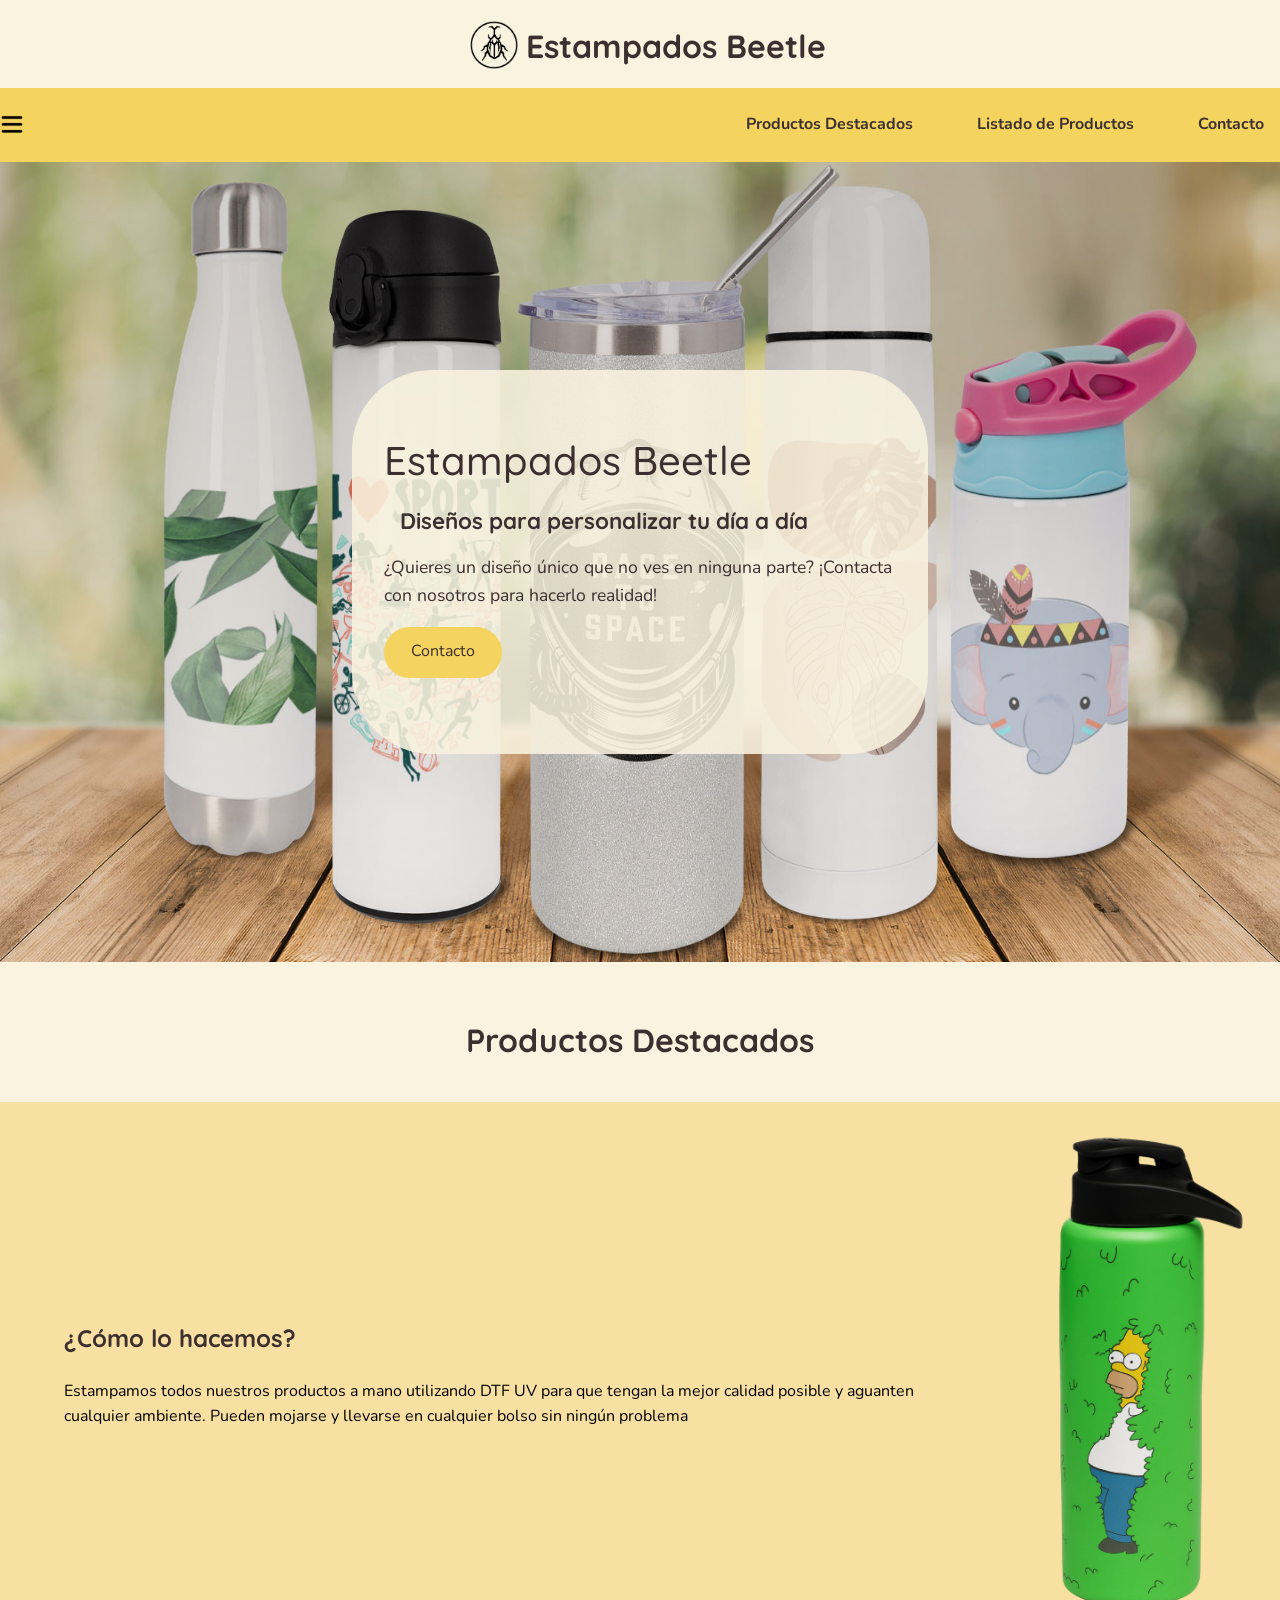
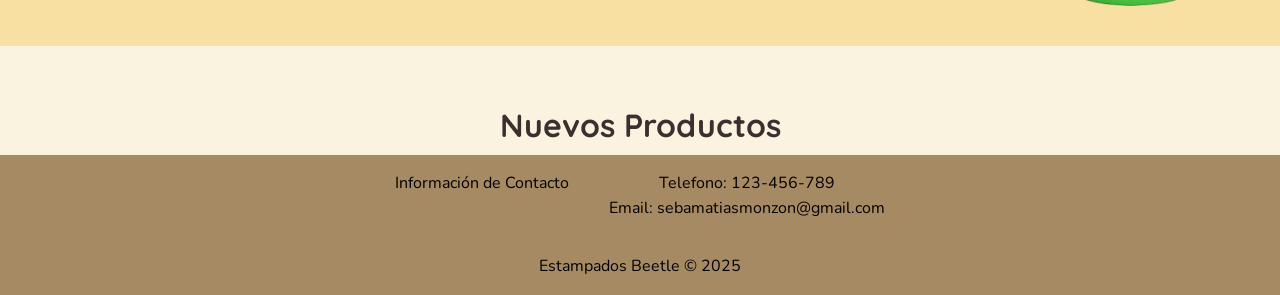
<file: index.html>
<!DOCTYPE html>
<html lang="en">
<head>
    <meta charset="UTF-8">
    <meta name="viewport" content="width=device-width, initial-scale=1.0">
    <title>Estampados Beetle</title>
    <link rel="icon" type="image/png" href="imgs/EstampadosBeetle.png">
    <link rel="stylesheet" href="css/styles.css">
</head>
<body>
    <header class="header">
        <div class="container-logo">
            <a href="index.html">
                <img src="imgs/EstampadosBeetle.png" alt="Estampados Beetle">
                <h1>Estampados Beetle</h1>
            </a>
        </div>

        <div class="container-navbar">
            <nav class="navbar">
                <img src="imgs/navbar_hamburguer.png" alt="Abrir Menu">
                <ul class="navbar-menu">
                    <li><b><a href="index.html">Productos Destacados</a></b></li>
                    <li><b><a href="listado_box.html">Listado de Productos</a></b></li>
                    <li><b><a href="contacto.html">Contacto</a></b></li>
                </ul>
            </nav>
        </div>
    </header>

    <section class="banner">
        <div class="content-banner">
            <h2>Estampados Beetle</h2>
            <h3>Diseños para personalizar tu día a día</h3>
            <p>¿Quieres un diseño único que no ves en ninguna parte? ¡Contacta con nosotros para hacerlo realidad!</p>
            <a href="contacto.html">Contacto</a>
        </div>
    </section>

    <main class="main-content">
        <section class="container_top-products">
            <h2 class="heading-1">Productos Destacados</h2>
            <div class="container-products">
                <a href="producto.html?id=1">
                    <div class="card-product product-TazaCeramicaNacional">
                        <p>Taza Cerámica Nacional</p>
                        <span>Ver más</span>
                    </div>
                </a>

                <a href="producto.html?id=2">
                    <div class="card-product product-BotellaPlastico">
                        <p>Botella de Plastico 500cc</p>
                        <span>Ver más</span>
                    </div>
                </a>

                <a href="producto.html?id=3">
                    <div class="card-product product-BotellaAluminio">
                        <p>Botella de Aluminio 500cc</p>
                        <span>Ver más</span>
                    </div>
                </a>
            </div>
        </section>

        <section class="container-process">
            <div class="process">
                <h2>¿Cómo lo hacemos?</h2>
                <p>Estampamos todos nuestros productos a mano utilizando DTF UV para que tengan la mejor calidad posible y aguanten cualquier ambiente. Pueden mojarse y llevarse en cualquier bolso sin ningún problema</p>
            </div>
            <img src="imgs/BotellaHomero.png" alt="Botella con Homero en un arbusto">
        </section>

        <section class="container_new-products">
            <h2 class="heading-1">Nuevos Productos</h2>
            <div class="container-products">
                <a href="producto.html?id=4">
                    <div class="card-product product-TazaPlastico">
                        <p>Taza de Plastico</p>
                        <span>Ver más</span>
                    </div>
                </a>

                <a href="producto.html?id=5">
                    <div class="card-product product-VasoCafe">
                        <p>Vaso para café de Cerámica</p>
                        <span>Ver más</span>
                    </div>
                </a>

                <a href="producto.html?id=6">
                    <div class="card-product product-MateChico">
                        <p>Mate Chico</p>
                        <span>Ver más</span>
                    </div>
                </a>
            </div>
        </section>
    </main>

    <footer class="footer">
        <div class="container-footer">
            <p class="footer-title">Información de Contacto</p>
            <ul>
                <li>Telefono: 123-456-789</li>
                <li>Email: sebamatiasmonzon@gmail.com</li>
            </ul>
        </div>
        <div class="copyright">
            <p>Estampados Beetle &copy; 2025</p>
        </div>
    </footer>

    <script src="scripts/scripts.js"></script>
</body>
</html>
</file>
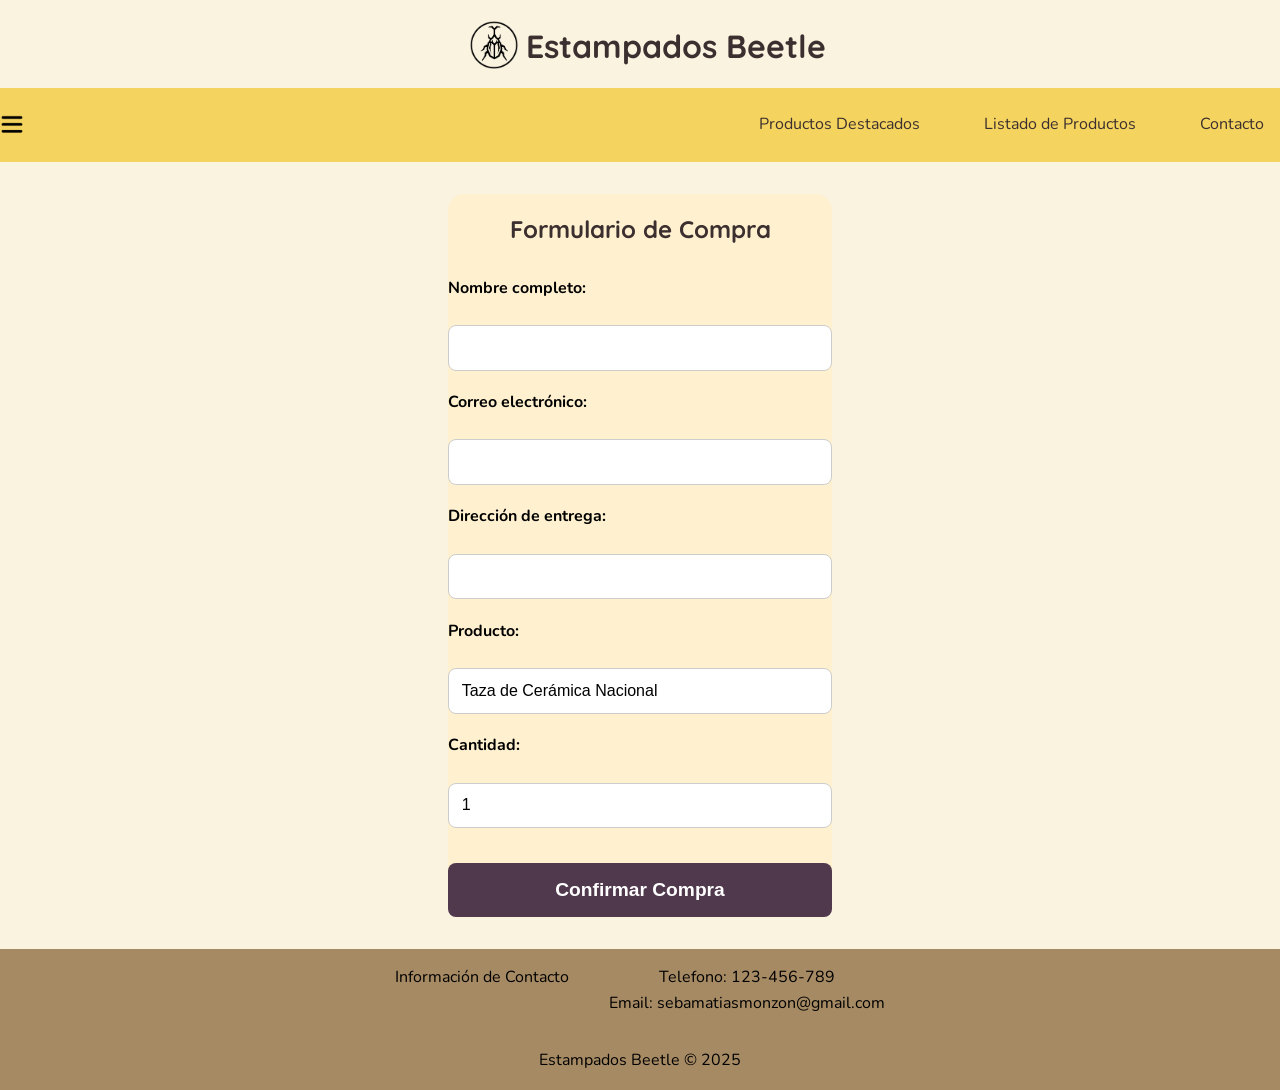
<file: comprarForm.html>
<!DOCTYPE html>
<html lang="en">
<head>
    <meta charset="UTF-8">
    <meta name="viewport" content="width=device-width, initial-scale=1.0">
    <title>Estampados Beetle - Productos</title>
    <link rel="stylesheet" href="css/styles.css">
</head>
<body>
    <header class="header">
        <div class="container-logo">
            <a href="index.html">
                <img src="imgs/EstampadosBeetle.png" alt="Estampados Beetle">
                <h1>Estampados Beetle</h1>
            </a>
        </div>

        <div class="container-navbar">
            <nav class="navbar">
                <img src="imgs/navbar_hamburguer.png" alt="Abrir Menu">
                <ul class="navbar-menu">
                    <li><a href="index.html">Productos Destacados</a></li>
                    <li><a href="listado_tabla.html">Listado de Productos</a></li>
                    <li><a href="contacto.html">Contacto</a></li>
                </ul>
            </nav>
        </div>
    </header>

    <main class="main-content">
        <div class="container-form">
        <h2>Formulario de Compra</h2>
        <form  id="formCompra" action="#" method="post">
            
            <label for="nombre">Nombre completo:</label>
            <input type="text" id="nombre" name="nombre" required>

            <label for="email">Correo electrónico:</label>
            <input type="email" id="email" name="email" required>

            <label for="direccion">Dirección de entrega:</label>
            <input type="text" id="direccion" name="direccion" required>

            <label for="producto">Producto:</label>
            <input type="text" id="producto" name="producto" value="Taza de Cerámica Nacional" readonly>

            <label for="cantidad">Cantidad:</label>
            <input type="number" id="cantidad" name="cantidad" min="1" value="1" required>

            <button type="submit">Confirmar Compra</button>
        </form>
        </div>
    </main>

    <footer class="footer">
        <div class="container-footer">
            <p class="footer-title">Información de Contacto</p>
            <ul>
                <li>Telefono: 123-456-789</li>
                <li>Email: sebamatiasmonzon@gmail.com</li>
            </ul>
        </div>
        <div class="copyright">
            <p>Estampados Beetle &copy; 2025</p>
        </div>
    </footer>

    <script src="scripts/scripts.js"></script>
</body>
</html>
</file>
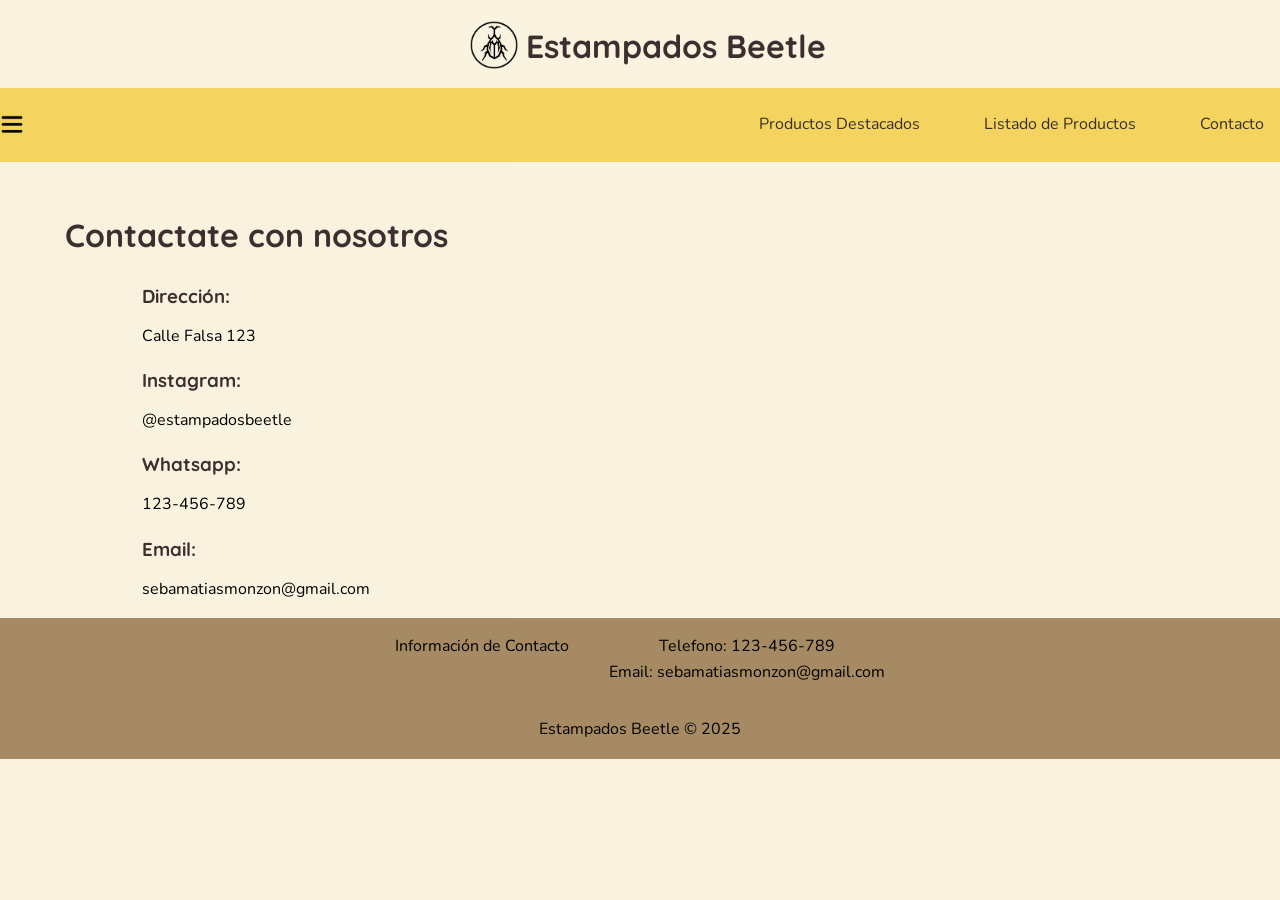
<file: contacto.html>
<!DOCTYPE html>
<html lang="en">
<head>
    <meta charset="UTF-8">
    <meta name="viewport" content="width=device-width, initial-scale=1.0">
    <title>Estampados Beetle - Productos</title>
    <link rel="stylesheet" href="css/styles.css">
</head>
<body>
    <header class="header">
        <div class="container-logo">
            <a href="index.html">
                <img src="imgs/EstampadosBeetle.png" alt="Estampados Beetle">
                <h1>Estampados Beetle</h1>
            </a>
        </div>

        <div class="container-navbar">
            <nav class="navbar">
                <img src="imgs/navbar_hamburguer.png" alt="Abrir Menu">
                <ul class="navbar-menu">
                    <li><a href="index.html">Productos Destacados</a></li>
                    <li><a href="listado_tabla.html">Listado de Productos</a></li>
                    <li><a href="contacto.html">Contacto</a></li>
                </ul>
            </nav>
        </div>
    </header>

    <main class="main-content">
        <div class="container-contact">
            <h1 class="heading-1">Contactate con nosotros</h1>
            <div class="contactInfo">
                <h3>Dirección:</h3>
                <p>Calle Falsa 123</p>
                <h3>Instagram:</h3>
                <p>@estampadosbeetle</p>
                <h3>Whatsapp:</h3>
                <p>123-456-789</p>
                <h3>Email:</h3>
                <p>sebamatiasmonzon@gmail.com</p>
            </div>
        </div>
    </main>

    <footer class="footer">
        <div class="container-footer">
            <p class="footer-title">Información de Contacto</p>
            <ul>
                <li>Telefono: 123-456-789</li>
                <li>Email: sebamatiasmonzon@gmail.com</li>
            </ul>
        </div>
        <div class="copyright">
            <p>Estampados Beetle &copy; 2025</p>
        </div>
    </footer>

    <script src="scripts/scripts.js"></script>
</body>
</html>
</file>
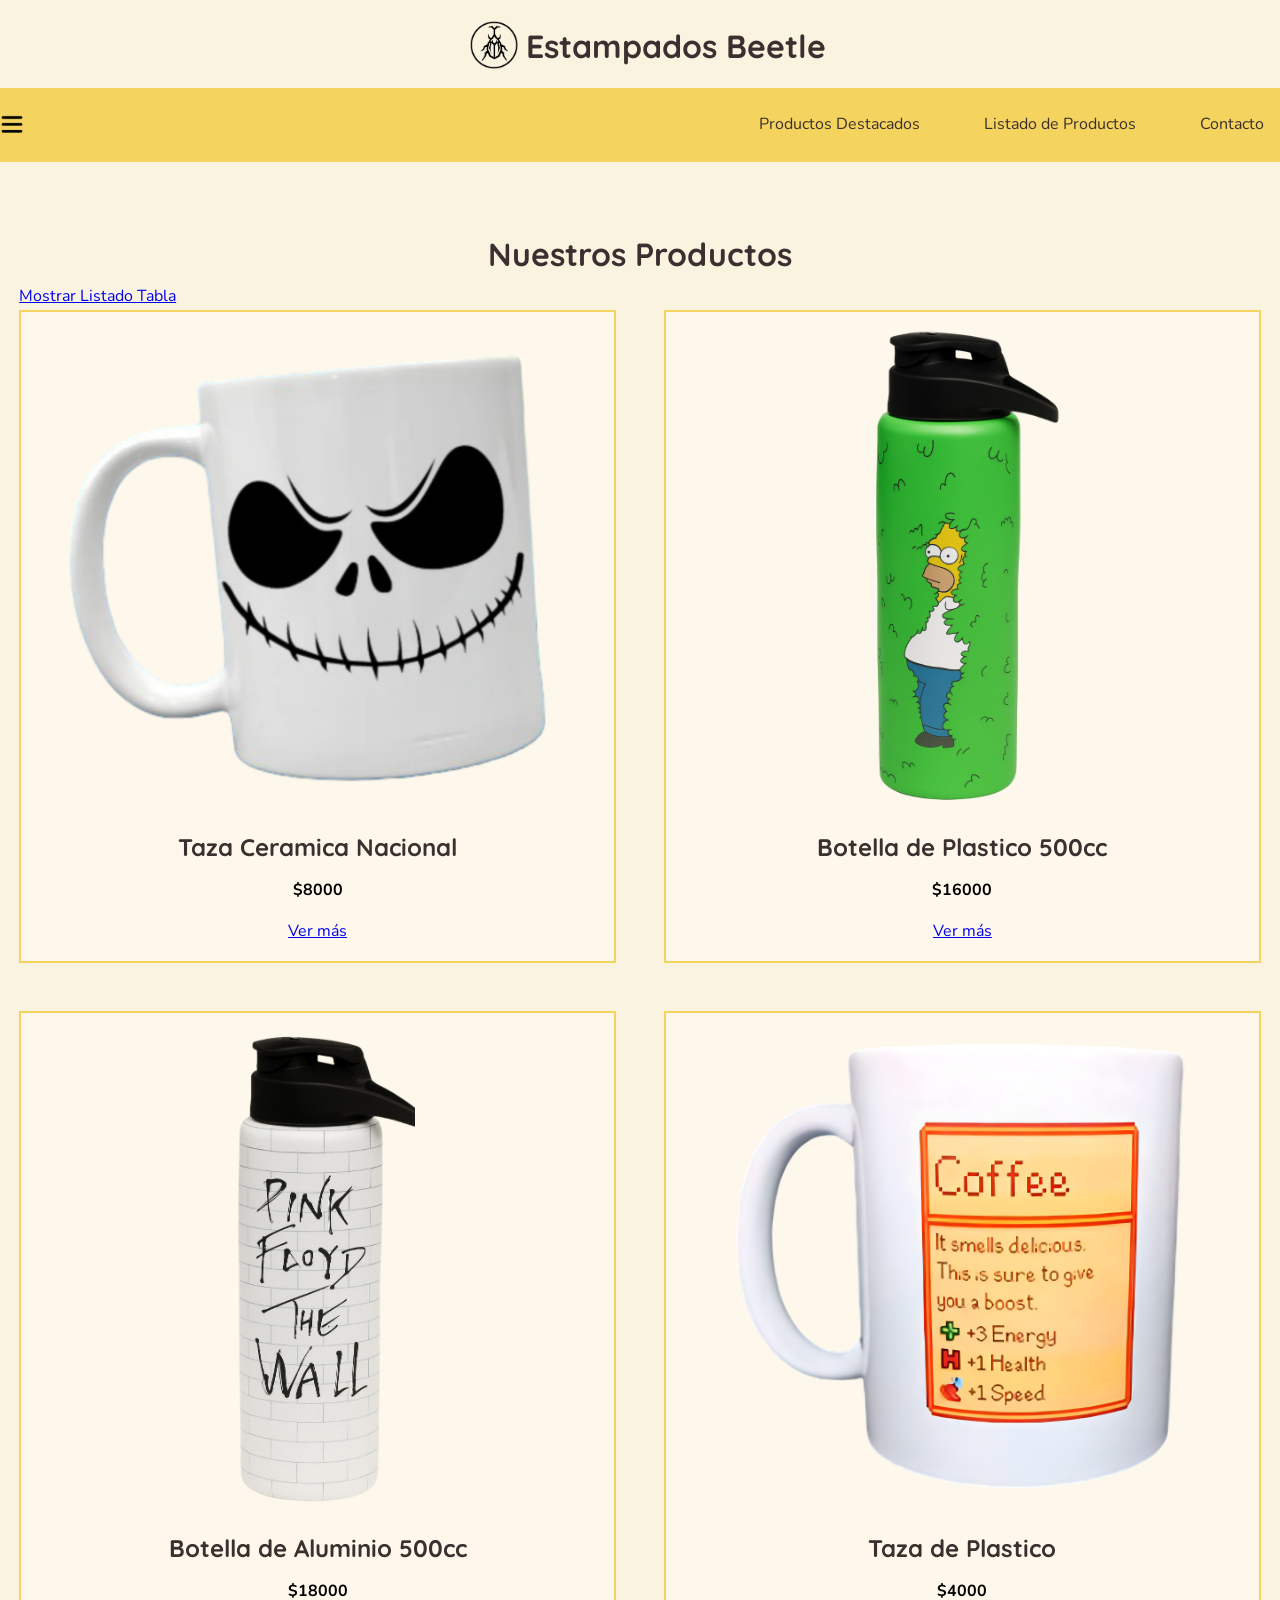
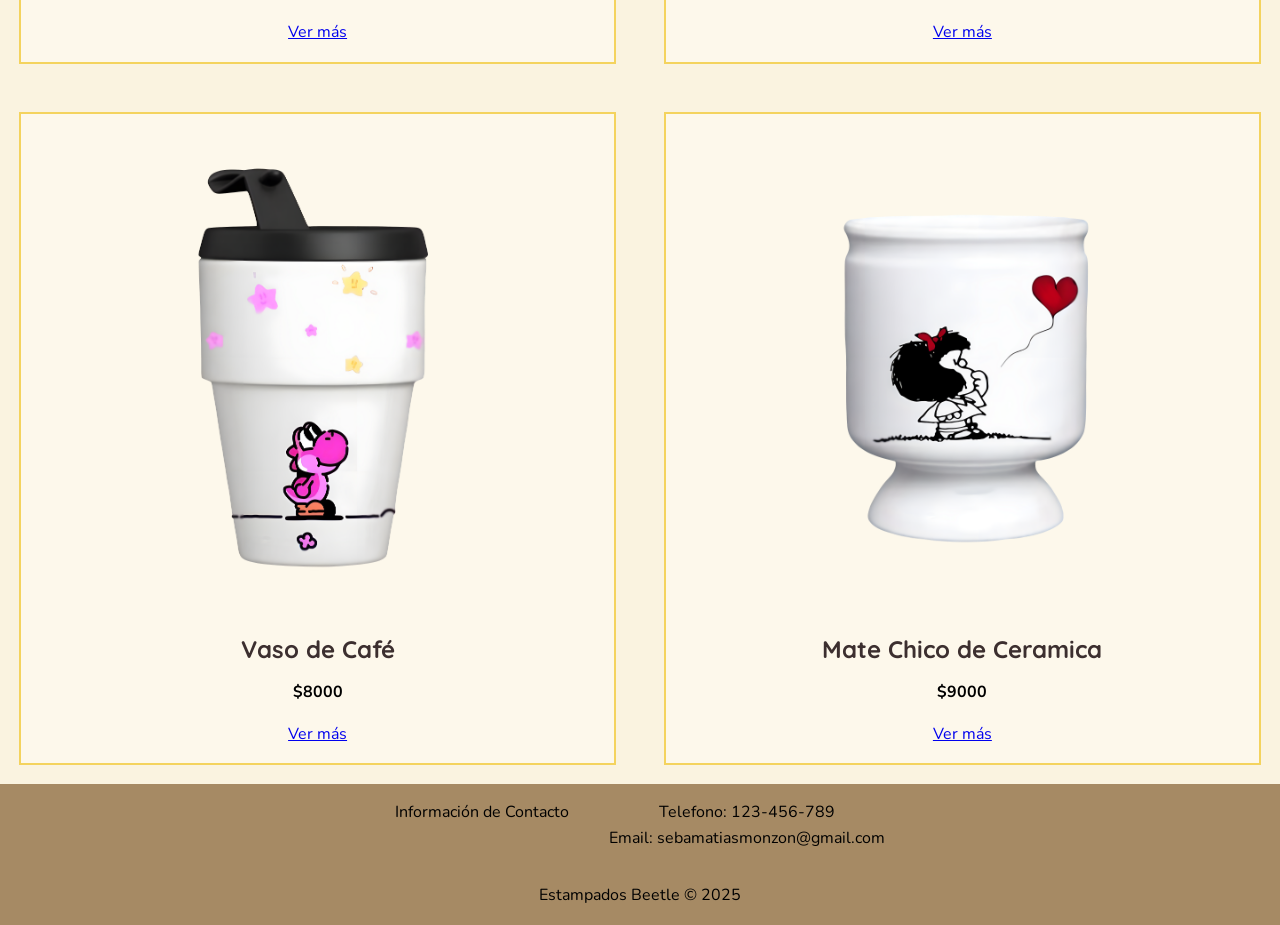
<file: listado_box.html>
<!DOCTYPE html>
<html lang="en">
<head>
    <meta charset="UTF-8">
    <meta name="viewport" content="width=device-width, initial-scale=1.0">
    <title>Estampados Beetle - Productos</title>
    <link rel="stylesheet" href="css/styles.css">
</head>
<body>
    <header class="header">
        <div class="container-logo">
            <a href="index.html">
                <img src="imgs/EstampadosBeetle.png" alt="Estampados Beetle">
                <h1>Estampados Beetle</h1>
            </a>
        </div>

        <div class="container-navbar">
            <nav class="navbar">
                <img src="imgs/navbar_hamburguer.png" alt="Abrir Menu">
                <ul class="navbar-menu">
                    <li><a href="index.html">Productos Destacados</a></li>
                    <li><a href="listado_tabla.html">Listado de Productos</a></li>
                    <li><a href="contacto.html">Contacto</a></li>
                </ul>
            </nav>
        </div>
    </header>

    <main class="main-content">
        <div class="boxList">
            <h1 class="heading-1">Nuestros Productos</h1>
            <a href="listado_tabla.html">Mostrar Listado Tabla</a>
            <div class="container-box">
                <div class="box-product">
                    <img src="imgs/TazaCeramicaNacional.png" alt="Taza de Ceramica">
                    <h2>Taza Ceramica Nacional</h2>
                    <p><strong>$8000</strong></p>
                    <a href="producto.html?id=1">Ver más</a>
                </div>
                <div class="box-product">
                    <img src="imgs/BotellaHomero.png" alt="Botella de Plastico">
                    <h2>Botella de Plastico 500cc</h2>
                    <p><strong>$16000</strong></p>
                    <a href="producto.html?id=2">Ver más</a>
                </div>
                <div class="box-product">
                    <img src="imgs/botellaAluminio.png" alt="Botella de Aluminio">
                    <h2>Botella de Aluminio 500cc</h2>
                    <p><strong>$18000</strong></p>
                    <a href="producto.html?id=3">Ver más</a>
                </div>
                <div class="box-product">
                    <img src="imgs/tazaPlastico.png" alt="Taza de Plastico">
                    <h2>Taza de Plastico</h2>
                    <p><strong>$4000</strong></p>
                    <a href="producto.html?id=4">Ver más</a>
                </div>
                <div class="box-product">
                    <img src="imgs/vasoCafe.png" alt="Vaso de Café">
                    <h2>Vaso de Café</h2>
                    <p><strong>$8000</strong></p>
                    <a href="producto.html?id=5">Ver más</a>
                </div>
                <div class="box-product">
                    <img src="imgs/mateChico.png" alt="Mate de Ceramica">
                    <h2>Mate Chico de Ceramica</h2>
                    <p><strong>$9000</strong></p>
                    <a href="producto.html?id=6">Ver más</a>
                </div>
            </div>
        </div>
    </main>

    <footer class="footer">
        <div class="container-footer">
            <p class="footer-title">Información de Contacto</p>
            <ul>
                <li>Telefono: 123-456-789</li>
                <li>Email: sebamatiasmonzon@gmail.com</li>
            </ul>
        </div>
        <div class="copyright">
            <p>Estampados Beetle &copy; 2025</p>
        </div>
    </footer>

    <script src="scripts/scripts.js"></script>
</body>
</html>
</file>
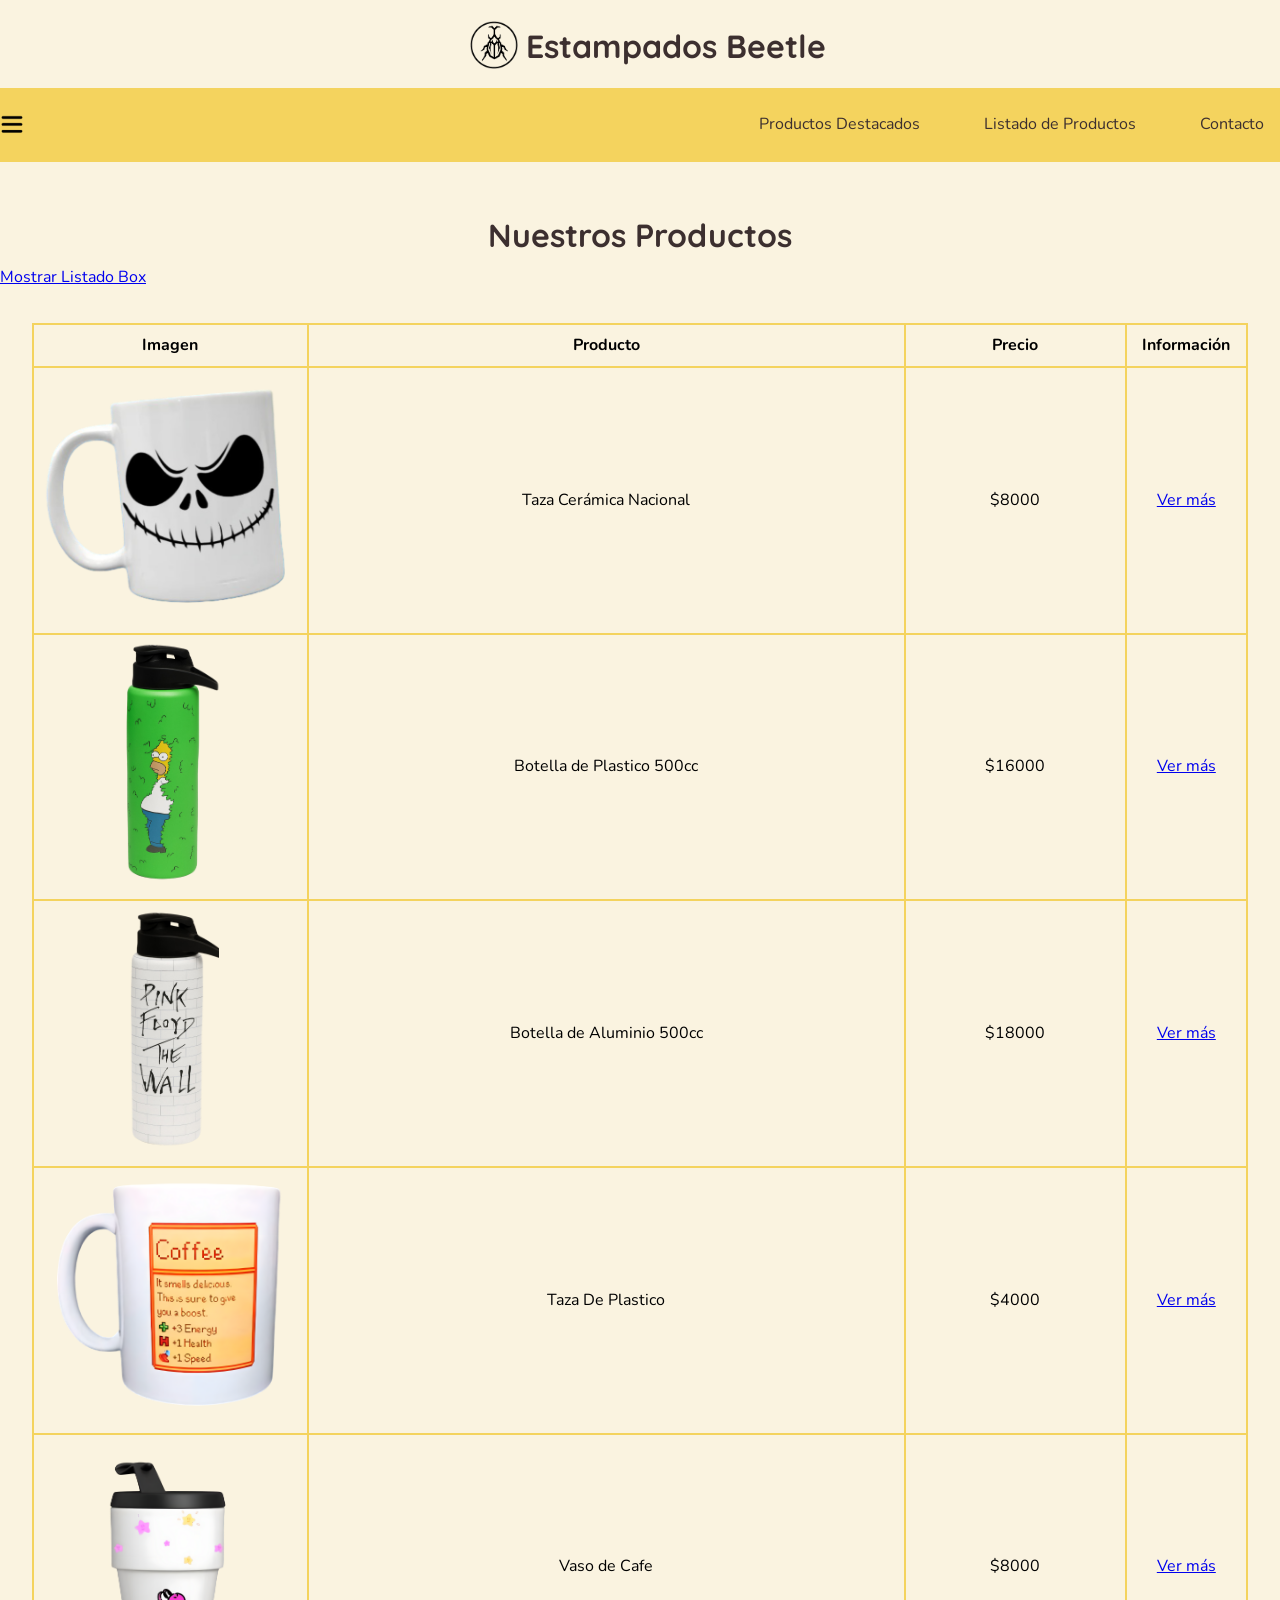
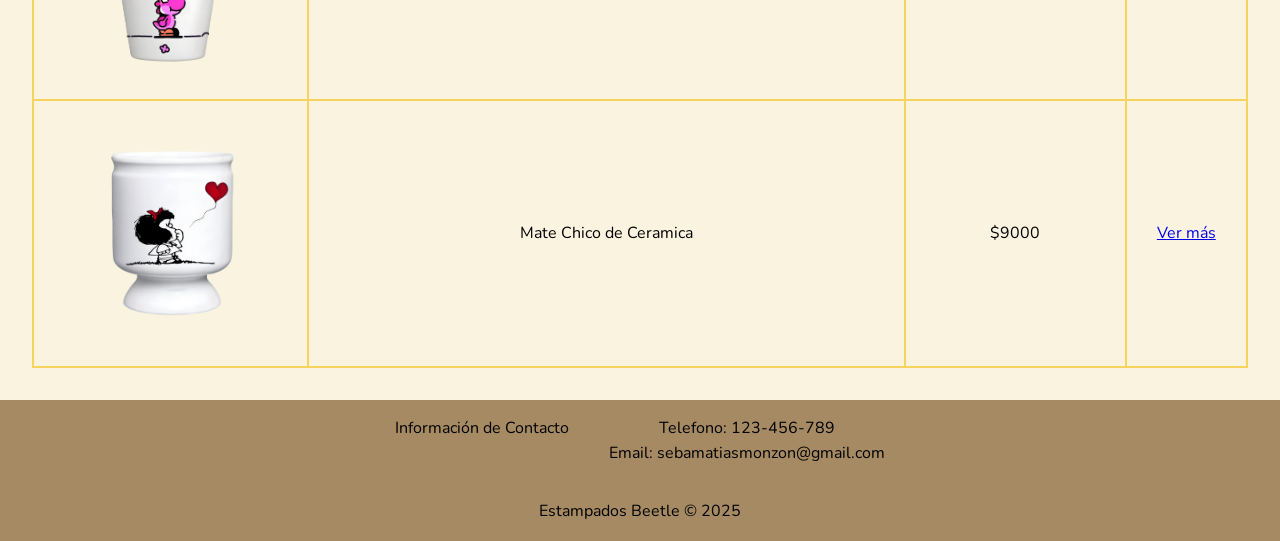
<file: listado_tabla.html>
<!DOCTYPE html>
<html lang="en">
<head>
    <meta charset="UTF-8">
    <meta name="viewport" content="width=device-width, initial-scale=1.0">
    <title>Estampados Beetle - Productos</title>
    <link rel="stylesheet" href="css/styles.css">
</head>
<body>
    <header class="header">
        <div class="container-logo">
            <a href="index.html">
                <img src="imgs/EstampadosBeetle.png" alt="Estampados Beetle">
                <h1>Estampados Beetle</h1>
            </a>
        </div>

        <div class="container-navbar">
            <nav class="navbar">
                <img src="imgs/navbar_hamburguer.png" alt="Abrir Menu">
                <ul class="navbar-menu">
                    <li><a href="index.html">Productos Destacados</a></li>
                    <li><a href="listado_tabla.html">Listado de Productos</a></li>
                    <li><a href="contacto.html">Contacto</a></li>
                </ul>
            </nav>
        </div>
    </header>

    <main class="main-content">
        <div class="tableList">
            <h1 class="heading-1">Nuestros Productos</h1>
            <a href="listado_box.html">Mostrar Listado Box</a>
            <div class="conteiner-table">
                <table class="table">
                    <thead>
                        <tr>
                            <th>Imagen</th>
                            <th>Producto</th>
                            <th>Precio</th>
                            <th>Información</th>
                        </tr>
                    </thead>
                    <tbody>
                        <tr>
                            <td><img class="table-img" src="imgs/TazaCeramicaNacional.png" alt="Taza De Ceramica"></td>
                            <td>Taza Cerámica Nacional</td>
                            <td>$8000</td>
                            <td><a href="producto.html?id=1">Ver más</a></td>
                        </tr>
                        <tr>
                            <td><img class="table-img" src="imgs/BotellaHomero.png" alt="Botella de Plastico"></td>
                            <td>Botella de Plastico 500cc</td>
                            <td>$16000</td>
                            <td><a href="producto.html?id=2">Ver más</a></td>
                        </tr>
                        <tr>
                            <td><img class="table-img" src="imgs/botellaAluminio.png" alt="Botella de Aluminio"></td>
                            <td>Botella de Aluminio 500cc</td>
                            <td>$18000</td>
                            <td><a href="producto.html?id=3">Ver más</a></td>
                        </tr>
                        <tr>
                            <td><img class="table-img" src="imgs/tazaPlastico.png" alt="Taza De Plastico"></td>
                            <td>Taza De Plastico</td>
                            <td>$4000</td>
                            <td><a href="producto.html?id=4">Ver más</a></td>
                        </tr>
                        <tr>
                            <td><img class="table-img" src="imgs/vasoCafe.png" alt="Vaso de Cafe"></td>
                            <td>Vaso de Cafe</td>
                            <td>$8000</td>
                            <td><a href="producto.html?id=5">Ver más</a></td>
                        </tr>
                        <tr>
                            <td><img class="table-img" src="imgs/mateChico.png" alt="Mate Chico de Ceramica"></td>
                            <td>Mate Chico de Ceramica</td>
                            <td>$9000</td>
                            <td><a href="producto.html?id=6">Ver más</a></td>
                        </tr>
                    </tbody>
                </table>
            </div>
        </div>
    </main>

    <footer class="footer">
        <div class="container-footer">
            <p class="footer-title">Información de Contacto</p>
            <ul>
                <li>Telefono: 123-456-789</li>
                <li>Email: sebamatiasmonzon@gmail.com</li>
            </ul>
        </div>
        <div class="copyright">
            <p>Estampados Beetle &copy; 2025</p>
        </div>
    </footer>

    <script src="scripts/scripts.js"></script>
</body>
</html>
</file>
<file: css/styles.css>
@import url('https://fonts.googleapis.com/css2?family=Nunito:wght@400;600&family=Quicksand:wght@600;700&display=swap');

/* UTILIDADES */

:root{
    --primary-color: #F4D35E;
    --secondary-color: #A68A64;
    --background-color: #FAF3E0;
    --extra-color: #E09F3E;
    --dark-color: #3C2F2F;
}

body{
    background-color: var(--background-color);
    margin: 0;
    padding: 0;
}

h1, h2, h3 {
    font-family: 'Quicksand', sans-serif;
    color: var(--dark-color);
    margin-bottom: 10px;
}

p, li, a, span, label, th, td, b{
    font-family: 'Nunito', sans-serif;
    line-height: 1.6;
    font-size: 1rem;
}

.heading-1 {
    font-size: 2rem;
    text-align: center;
    padding-top: 2rem;
}

/* ERRORES */

.container-error{
    height: 35rem;
    display: flex;
    flex-direction: column;
    justify-content: center;
    align-items: center;
}

/* HEADER */

.container-logo{
    background-color: var(--background-color);
    height: 5.5rem;
    width: 100%;
}

.container-logo img{
    margin-left: 1rem;
    width: 3rem;
    height: 3rem;
}

.container-logo a{
    text-decoration: none;
    text-align: center;
    justify-content: center;
    color: var(--dark-color);
    display: flex;
    align-items: center;
    gap: .5rem;
}

.container-logo h1{
    font-size: 2rem;
    padding-bottom: .5rem;
}

.container-navbar{
    position: relative;
    background-color: var(--primary-color);
}

.navbar{
    display: flex;
    justify-content: space-between;
    align-items: center;
}

.navbar img{
    width: 1.5rem;
}

.navbar-hamburguer{
    display: none;
    width: 2rem;
    cursor: pointer;
}

.navbar-menu{
    display: flex;
    gap: 2rem;
}

.navbar-menu li{
    list-style: none;
}

.navbar-menu a{
    text-decoration: none;
    display: block;
    padding: 0.5rem 1rem;
    color: var(--dark-color);
}

.navbar-menu a:hover{
    color: var(--extra-color);
    background-color: var(--background-color);
}

.container-login{
    display: flex;
    align-items: center;
    align-self: left;
    gap: .5rem;
    margin-right: 1rem;
}

.container-login a{
    display: flex;
    text-decoration: none;
    color: var(--dark-color);
    gap: .3rem;
}

.container-login a:hover{
    color: var(--extra-color);
}

.container-userLogIn{
    position: relative;
    display: inline-block;
}

.userLogIn{
    cursor: pointer;
    display: flex;
    align-items: center;
    gap: .5rem;
    font-weight: bold;
}

.user-menu{
    display: none;
    position: absolute;
    right: 0;
    background: var(--background-color);
    list-style: none;
    padding: 1rem 0;
    margin: 0;
    border-radius: 5px;
}

.user-menu li a{
    display: block;
    padding: 1rem 2rem;
    white-space: nowrap;
}

.user-menu.active{
    display: block;
}

/* MAIN CONTENT*/

.main-content{
    display: flex;
    flex-direction: column;
    background-color: var(--background-color);
}

/* BANNER */

.banner{
    display: flex;
    align-items: center;
    background-image: 
    linear-gradient(to bottom, #00000031, #0000000a),
    url('../imgs/banner.jpg');
    height: 50rem;
    background-size: 100% 100%;
    background-repeat: no-repeat;
    background-position: center;
}

.content-banner {
    align-items: center;
    display: block;
    background-color: #faf3e0e0;
    width: 40%;
    height: 40%;
    margin: 0 auto;
    padding: 2rem;
    border-radius: 5rem;
}

.content-banner h2{
    color: var(--dark-color);
    font-size: 2.5rem;
    margin-bottom: 1rem;
    font-weight: 500;
}

.content-banner h3{
    color: var(--dark-color);
    font-size: 1.4rem;
    margin-left: 1rem;
}

.content-banner p{
    color: var(--dark-color);
    font-size: 1.1rem;
}

.content-banner a{
    color: var(--dark-color);
    display: inline-block;
    padding: .8rem 1.7rem;
    border-radius: 2rem;
    text-decoration: none;
    background-color: var(--primary-color);
}

.content-banner a:hover{
    background-color: #f5dc84;
}

/* CONTENIDO PRINCIPAL */

.container_top-products{
    background-color: var(--background-color);
    display: flex;
    flex-direction: column;
    gap: 2rem;
}

.container-products{
    display: grid;
    align-items: center;
    grid-template-columns: repeat(auto-fit, minmax(20rem, 1fr));
    gap: 3rem;
}

.container-products a{
    width: 30rem;
    max-width: 100%;
    height: 100%;
    height:max-content;
}

.card-product{
    position: relative;
    display: flex;
    flex-direction: column;
    align-items: center;
    justify-content: center;
    border-radius: 2rem;
    gap: 2rem;
    overflow: hidden;
    margin: 0;
    padding: 0;
}

.card-product img{
    width: 80%;
    height: 30rem;
    object-fit: contain;
}

.card-product p, .card-product span{
    position: absolute;
    width: 100%;
    text-align: center;
    color: var(--background-color);
    opacity: 0;
    transition: opacity 0.3 ease;
    z-index: 2;
}

.card-product span:hover{
    background-color: var(--dark-color);
    width: 6rem;
    border-radius: 2rem;
}

.card-product p {
    top: 40%; 
    font-size: 2rem;
    font-weight: bold;
}

.card-product span {
    top: 60%;
    font-size: 1.2rem;
}

.card-product::before {
    content: "";
    position: absolute;
    inset: 0;
    background: rgba(0, 0, 0, 0.26);
    opacity: 0;
    transition: opacity 0.3s ease;
    border-radius: 2rem;
    z-index: 1; 
}

.card-product:hover::before {
    opacity: 1;
}

.card-product:hover p,
.card-product:hover span {
    opacity: 1;
}

/* PROCESO */

.container-process{
    display: flex;
    padding: 2rem;
    background-color: #f7e0a1;
    gap: 2rem;
}

.process{
    display: flex;
    flex-direction: column;
    justify-content: center;
    margin: 2rem;
}

.container-process img{
    height: 30rem;
    width: auto;
}

/* FOOTER */

.footer{
    display: flex;
    flex-direction: column;
    background-color: var(--secondary-color);
    align-items: center;
}

.container-footer{
    display: flex;
    text-align: center;
}

.container-footer li{
    list-style: none;
}

/* RESPONSIVE */

@media (max-width: 768px){

    /* HEADER */
    .container-logo a{
        justify-content: center;
        text-align: center;
    }

    .container-navbar{
        padding: .5rem;
    }

    .navbar-menu{
        display: none;
        flex-direction: column;
        background-color: var(--primary-color);
        position: absolute;
        top: -1rem;
        right: 0;
        width: 100%;
        padding: 1rem;
        text-align: center;
    }

    .navbar img{
        display: block;
        cursor: pointer;
    }

    .navbar-menu.active{
        display: flex;
    }

    .footer{
        margin: 0;
        padding: 0;
    }
    .container-footer{
        flex-direction: column;
    }

    .container-process img{
        display: none !important;
    }

    /* CONTENIDO PRINCIPAL */
    /* BANNER*/

    .banner{
        background-image: 
        linear-gradient(to bottom, #00000031, #0000000a),
        url('../imgs/bannerMobile.png');
    }

    .content-banner{
        width: 100%;
    }

    .content-banner h2{
        font-size: 2rem;
    }

    .content-banner h3{
        font-size: 1.2rem;
    }
}

/* LISTADO TABLA */

.container-table{
    display: flex;
    flex-direction: column;
    gap: 1rem;
}
.table{
    width: 95%;
    border-collapse: collapse;
    padding: 2rem;
    margin: 2.5%;
}

.table th:first-child{
    width: 20%;
}

.table th:last-child{
    width: 10%;
}

.table th, td{
    border: 2px solid var(--primary-color);
    padding: .5rem;
    text-align: center;
}

.table-img{
    height: 15rem;
    width: auto;
    object-fit: cover;
}

/* LISTADO BOX */

.boxList{
    width: 97%;
    display: flex;
    flex-direction: column;
    margin: 1.5%;
}

.container-box{
    display: grid;
    grid-template-columns: repeat(auto-fill, minmax(30rem, 1fr));
    gap: 3rem;
    background-size: contain;
}

.box-product{
    align-items: center;
    background-color: #fdf8eb;
    border: 2px solid var(--primary-color);
    padding: 1rem;
    text-align: center;
    background-size: contain;
    background-repeat: no-repeat;
    background-position: center;
}

.box-product img{
    height: 30rem;
    width: auto;
    object-fit: contain;
}

/* PRODUCTO */

.container-productInfo{
    display: flex;
    justify-content: center;
    background-color: #fff1cf;
    border-radius: 5%;
    padding: 2rem;
    width: 80%;
    margin-left: 10%;
    margin-top: 2rem;
    margin-bottom: 2rem;
}

.container-productInfo img{
    height: 30rem;
    width: auto;
    background-color: #fcf4e1;
    border-radius: 4%;
}

.container-info{
    display: flex;
    flex-direction: column;
    justify-content: flex-start;
    margin-left: 2rem;
}

.container-info h2{
    font-size: 2.2rem;
    margin-bottom: 7rem;
}

.container-info p{
    margin-bottom: 2rem;
}

.container-info b{
    font-size: 1.5rem;
    margin-bottom: 2rem;
}

.container-info a{
    display: inline-block;
    font-weight: bold;
    text-decoration: none;
    color: var(--dark-color);
    background-color: var(--primary-color);
    padding: .7rem 1.5rem;
    border-radius: 2rem;
    margin-left: 1rem;
    width: 4rem;
}

.container-info a:hover{
    background-color: #f5dc84;
    color: var(--extra-color);
}

@media(max-width: 768px){
    .container-productInfo{
        flex-direction: column;
        align-items: center;
        padding: 0;
    }
    
    .container-productInfo img{
        height: 50%;
        width: 50%;
    }
    
    .container-productInfo h2{
        margin-bottom: 2rem;
    }
    
    .container-info{
        text-align: center;
        align-items: center;
    }
}

/* FORMULARIO */

.container-form {
    width: 30%;
    margin: 2rem auto;
    background-color: #fff1cf;
    padding: 2rem;
    border-radius: 1rem;
    padding: 0;
}

.container-form h2 {
    text-align: center;
    margin-bottom: 2rem;
    color: var(--dark-color);
}

.container-form form {
    display: flex;
    flex-direction: column;
    gap: 1.2rem;
}

.container-form label {
    font-weight: bold;
    margin-bottom: 0.3rem;
}

.container-form input {
    padding: 0.8rem;
    border: 1px solid #ccc;
    border-radius: 0.5rem;
    font-size: 1rem;
}

.container-form button {
    margin-top: 1rem;
    padding: 1rem;
    background-color: #50394c;
    color: #fff;
    font-size: 1.2rem;
    font-weight: bold;
    border: none;
    border-radius: 0.5rem;
    cursor: pointer;
    transition: background 0.3s ease;
}

.container-form button:hover {
    background-color: #7a5471;
}

.login-form{
    display: flex;
    flex-direction: column;
    gap: 1.5rem;
}

.login-form input{
    padding: .8rem;
    border: 1px solid #ccc;
    border-radius: .5rem;
    font-size: 1rem;
}

/* CONTACTO */

.container-contact{
    display: flex;
    flex-direction: column;
    align-items: center;
    background-color: #faf3e0e0;
    width: 40%;
}

/* ADMINISTRACION */

.container-logoAdmin{
    background-color: var(--dark-color);
    height: 6rem;
    width: 100%;
}

.container-logoAdmin img{
    margin-left: 1rem;
    width: 3rem;
    height: 3rem;
}

.container-logoAdmin a{
    text-decoration: none;
    text-align: left;
    justify-content: left;
    color: #F0F0F0;
    display: flex;
    align-items: center;
    gap: .5rem;
}

.container-logoAdmin h1{
    color: #F0F0F0;
    font-size: 2rem;
    padding-bottom: .5rem;
    margin: 0;
    margin-top: .5rem;
}

.navbarAdmin{
    background-color: var(--secondary-color);
    display: flex;
    justify-content: space-between;
}

.navbarAdmin img{
    width: 1.5rem;
}

.container-mainAdmin{
    display: flex;
    align-items: top;
    justify-content: center;
    gap: 3rem;
}

.container-usersAdmin{
    display: flex;
    flex-direction: column;
    gap: .5rem;
    background-color: var(--primary-color);
    border-radius: 2rem;
    padding: 1rem;
    margin: 3rem 0;
}

.container-usersAdmin a{
    color: var(--dark-color);
    text-decoration: none;
}

.container-usersAdmin a:hover{
    color: var(--background-color);
}

.adminList{
    list-style: none;
    padding: 0;
}

.container-adminList {
    max-height: 40rem;
    overflow-y: auto;
    border-radius: 1rem;
    border: 1px solid rgba(255,255,255,0.1);
    backdrop-filter: blur(8px);
    background: rgba(255,255,255,0.05);
    padding: 1rem;
}

.container-adminList::-webkit-scrollbar {
    width: .45rem;
}

.container-adminList::-webkit-scrollbar-thumb {
    background: #888;
    border-radius: 1rem;
}

.adminTable {
    width: 100%;
    border-collapse: collapse;
    font-size: 0.9rem;
    min-width: 700px;
}

.adminTable thead th {
    position: sticky;
    top: 0;
    background: rgba(20,20,20,0.9);
    color: #fff;
    padding: 0.8rem;
    text-align: left;
    font-weight: 600;
    backdrop-filter: blur(5px);
    z-index: 2;
}

.adminTable td {
    padding: 0.75rem 0.5rem;
    border-bottom: 1px solid rgba(255,255,255,0.08);
    color: var(--dark-color);
}

.adminTable td img{
    width: 3rem;
}

.adminTable tbody tr:hover {
    background: rgba(255,255,255,0.08);
    transition: background 0.2s ease;
}

.btn-edit {
    background: #3498db;
    color: white;
    padding: 0.4rem 0.7rem;
    border-radius: 0.5rem;
    font-size: .8rem;
    text-decoration: none;
    transition: 0.2s;
}

.btn-edit:hover {
    background: #217dbb;
}

.editForm-container {
    max-width: 700px;
    margin: 3rem auto;
    padding: 2rem;
    border-radius: 1rem;
    
    background: rgba(255, 255, 255, 0.06);
    border: 1px solid rgba(255, 255, 255, 0.15);
    backdrop-filter: blur(10px);
    
    box-shadow: 0 0 25px rgba(0,0,0,0.15);
}

/* TITULO */
.editForm-container h2 {
    text-align: center;
    margin-bottom: 1.5rem;
    color: var(--dark-color);
}

/* === FORMULARIO === */
.editForm-container form {
    display: flex;
    flex-direction: column;
    gap: 1.2rem;
}

/* LABELS */
.editForm-container label {
    color: var(--dark-color);
    font-size: 0.95rem;
    margin-bottom: 0.2rem;
    font-weight: 600;
}

/* INPUTS & TEXTAREAS */
.editForm-container input,
.editForm-container textarea {
    width: 100%;
    padding: 0.8rem;
    border-radius: 0.5rem;
    
    border: 1px solid rgba(255,255,255,0.25);
    background: rgba(255,255,255,0.1);
    
    color: var(--dark-color);
    font-size: 0.95rem;
    
    transition: 0.2s;
}

.editForm-container input:focus,
.editForm-container textarea:focus {
    border-color: #4d9be6;
    background: rgba(255,255,255,0.15);
    outline: none;
}

/* TEXTAREA AJUSTE */
.editForm-container textarea {
    min-height: 120px;
    resize: vertical;
}

/* IMAGEN PREVIEW */
.editForm-container img {
    width: 120px;
    border-radius: 0.5rem;
    margin-top: .5rem;
    border: 1px solid rgba(255,255,255,0.15);
}

/* BOTÓN */
.editForm-container button {
    padding: 0.9rem;
    font-size: 1rem;
    font-weight: bold;
    
    background: #3498db;
    color: var(--dark-color);
    
    border: none;
    border-radius: 0.5rem;
    
    cursor: pointer;
    transition: 0.25s;
}

.editForm-container button:hover {
    background: #217dbb;
    transform: translateY(-2px);
}

.editForm-container button:active {
    transform: translateY(0);
}

/* PEDIDOS */

.pedidos-container {
    width: 90%;
    margin: 50px auto;
}

.pedido-card {
    background: #ffffff;
    border-radius: 10px;
    padding: 15px;
    margin-bottom: 18px;
    box-shadow: 0px 2px 8px rgba(0,0,0,0.15);
    display: flex;
    gap: 20px;
    align-items: center;
}

.pedido-card img {
    width: 110px;
    height: 110px;
    object-fit: cover;
    border-radius: 8px;
    border: 1px solid #ccc;
}

.pedido-info {
    flex: 1;
}

.estado {
    padding: 6px 12px;
    border-radius: 5px;
    color: white;
    font-weight: bold;
}

.pendiente { background: #ff9f1c; }
.confirmado { background: #2ec4b6; }
.cancelado { background: #e71d36; }

.pedido-card h3 {
    margin: 0;
}

.pedido-card small {
    color: #666;
}
</file>
